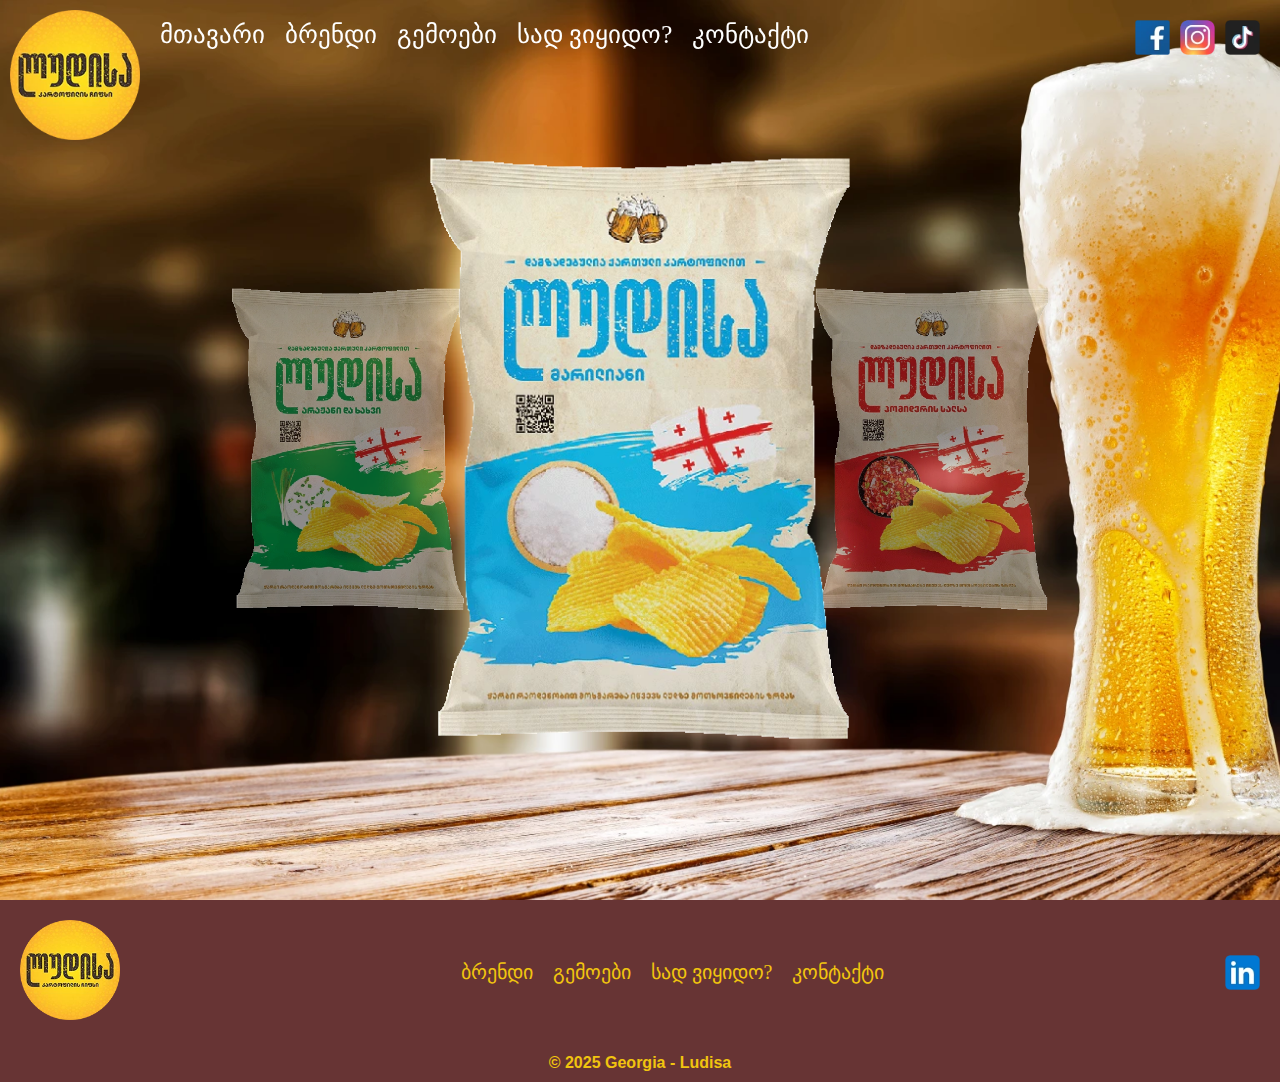
<file: index.html>
<!DOCTYPE html>
<html lang="en">
<head>
  <meta charset="UTF-8">
  <meta name="viewport" content="width=device-width, initial-scale=1.0">
  <link rel="stylesheet" href="style.css">
  <link href="https://db.onlinewebfonts.com/c/e8265e33dfba2c2751ec163c68553e74?family=Gilroy+GEO+Heavy" rel="stylesheet">
  <title>ლუდისა - იქ სადაც ლუდია! | პრემიუმ ქართული ჩიფსი</title>
  <meta name="description" content="პირველი ქართული პრემიარული ნატურალური კარტოფილის ტალღოვანი ჩიფსი. იქ სადაც ლუდია!">
  <meta name="description" lang="en" content="The first Georgian premium natural ripple-cut potato chips. Where there's beer, there's Ludisa!">
  <meta name="keywords" content="ჩიფსი, ქართული ჩიფსი, ლუდი, potato chips, georgian chips, premium chips, beer, ლუდისა, ნატურალური ჩიფსი, კარტოფილის ჩიფსი">
  <meta name="author" content="ლუდისა • Ludisa">
  <meta http-equiv="content-language" content="ka">
  <meta property="og:type" content="website">
  <meta property="og:url" content="https://ludisa.ge/">
  <meta property="og:title" content="ლუდისა - ქართული პრემიალური ჩიფსი">
  <meta property="og:description" content="პირველი ქართული პრემიარული ნატურალური კარტოფილის ტალღოვანი ჩიფსი. იქ სადაც ლუდია!">
  <meta property="og:image" content="https://ludisa.ge/images/socialCover.webp">
  <meta property="og:image:width" content="1200">
  <meta property="og:image:height" content="630">
  <meta property="og:site_name" content="Ludisa Premium Chips">
  <meta name="facebook-domain-verification" content="hthas90vcevnoxhfdril19d4ygnebt" />
  <meta name="twitter:card" content="summary_large_image">
  <meta name="twitter:url" content="https://ludisa.ge/">
  <meta name="twitter:title" content="ლუდისა - ქართული ჩიფსი">
  <meta name="twitter:description" content="პირველი ქართული პრემიალური ნატურალური კარტოფილის ტალღოვანი ჩიფსი. იქ სადაც ლუდია.">
  <meta name="twitter:image" content="https://ludisa.ge/images/socialCover.webp">
  <meta property="og:image:secure_url" content="https://ludisa.ge/images/socialCover.webp">
  <meta property="og:image:type" content="image/webp">
  <link rel="icon" type="image/webp" sizes="16x16" href="/icons/favicon-16x16.webp">
  <link rel="icon" type="image/webp" sizes="32x32" href="/icons/favicon-32x32.webp">
  <link rel="apple-touch-icon" sizes="180x180" href="/icons/apple-touch-icon.webp">
  <link rel="shortcut icon" href="/favicon.ico">
  <link rel="icon" href="/favicon.ico" type="image/x-icon">
  <script type="application/ld+json">
    {
      "@context": "https://schema.org/",
      "@type": "Product",
      "name": "ლუდისა ჩიფსი",
      "description": "პირველი ქართული პრემიარული ნატურალური კარტოფილის ტალღოვანი ჩიფსი. იქ სადაც ლუდია!",
      "brand": {
        "@type": "Brand",
        "name": "ლუდისა"
      },
      "image": "https://ludisa.ge/images/socialCover.webp",
      "offers": {
        "@type": "AggregateOffer",
        "lowPrice": "5.50",
        "highPrice": "7.00",
        "offerCount": "3",
        "priceCurrency": "GEL",
        "availability": "https://schema.org/InStock",
        "itemCondition": "https://schema.org/NewCondition",
        "seller": {
          "@type": "Organization",
          "name": "Ludisa Premium Chips",
          "alternateName": "ლუდისა"
        }
      },
      "isRelatedTo": [
        {
          "@type": "Product",
          "name": "ლუდისა ჩიფსი - მარილიანი",
          "description": "მარილიანი გემოს ქართული პრემიალური ჩიფსი"
        },
        {
          "@type": "Product",
          "name": "ლუდისა ჩიფსი - არაჟანი და ხახვი",
          "description": "არაჟნისა და ხახვის გემოს ქართული პრემიალური ჩიფსი"
        },
        {
          "@type": "Product",
          "name": "ლუდისა ჩიფსი - პომიდვრის სალსა",
          "description": "პომიდვრის სალსას გემოს ქართული პრემიალური ჩიფსი"
        }
      ],
      "areaServed": {
        "@type": "Country",
        "name": "საქართველო"
      }
    }
  </script>
  <script type="application/ld+json">
    {
      "@context": "https://schema.org",
      "@type": "Organization",
      "name": "ლუდისა",
      "url": "https://ludisa.ge",
      "logo": "https://ludisa.ge/images/logo.webp",
      "description": "პირველი ქართული პრემიარული ნატურალური კარტოფილის ტალღოვანი ჩიფსის მწარმოებელი. იქ სადაც ლუდია!",
      "areaServed": {
        "@type": "Country",
        "name": "საქართველო"
      },
      "sameAs": [
        "https://www.facebook.com/ludisa.ge",
        "https://www.instagram.com/ludisapotatochips/",
        "https://www.tiktok.com/@ludisachips",
        "https://www.linkedin.com/company/ludisa/"
      ]
    }
  </script>
  <script type="application/ld+json">
    {
      "@context": "https://schema.org",
      "@type": "WebSite",
      "name": "Ludisa Premium Chips",
      "url": "https://ludisa.ge/",
      "potentialAction": {
        "@type": "SearchAction",
        "target": "https://ludisa.ge/?q={search_term_string}",
        "query-input": "required name=search_term_string"
      }
    }
  </script>
  <script type="application/ld+json">
    {
      "@context": "https://schema.org",
      "@type": "WebPage",
      "name": "Ludisa Premium Chips",
      "description": "Ludisa is the first Georgian premium natural ripple-cut potato chips brand.",
      "url": "https://ludisa.ge"
    }
  </script>
  <!-- Google tag (gtag.js) -->
  <script async src="https://www.googletagmanager.com/gtag/js?id=G-4QZWRJKJT3"></script>
  <script>
    window.dataLayer = window.dataLayer || [];
    function gtag(){dataLayer.push(arguments);}
    gtag('js', new Date());
  
    gtag('config', 'G-4QZWRJKJT3');
  </script>
  <!-- Meta Pixel Code -->
  <script>
    !function(f,b,e,v,n,t,s)
    {if(f.fbq)return;n=f.fbq=function(){n.callMethod?
    n.callMethod.apply(n,arguments):n.queue.push(arguments)};
    if(!f._fbq)f._fbq=n;n.push=n;n.loaded=!0;n.version='2.0';
    n.queue=[];t=b.createElement(e);t.async=!0;
    t.src=v;s=b.getElementsByTagName(e)[0];
    s.parentNode.insertBefore(t,s)}(window, document,'script',
    'https://connect.facebook.net/en_US/fbevents.js');
    fbq('init', '1188966728907900');
    fbq('track', 'PageView');
    fbq('track', 'Lead');
  </script>
  <noscript><img height="1" width="1" style="display:none"
  src="https://www.facebook.com/tr?id=1188966728907900&ev=PageView&noscript=1"
  /></noscript>
  <!-- End Meta Pixel Code -->    
</head>
<body>
  <div id="header"></div> 

  <h1 style="position: absolute; left: -9999px; top:-9999px;">Ludisa Premium Chips</h1>
  <main>
    <div class="carousel-container">
      <div class="carousel" id="image-carousel">
        <!-- Images will be added by JavaScript -->
      </div>
    </div>
  </main>
  
  <div id="footer"></div>
  <script src="headerFooter.js"></script>
  <script src="carousel.js"></script>
</body>
</html>
</file>
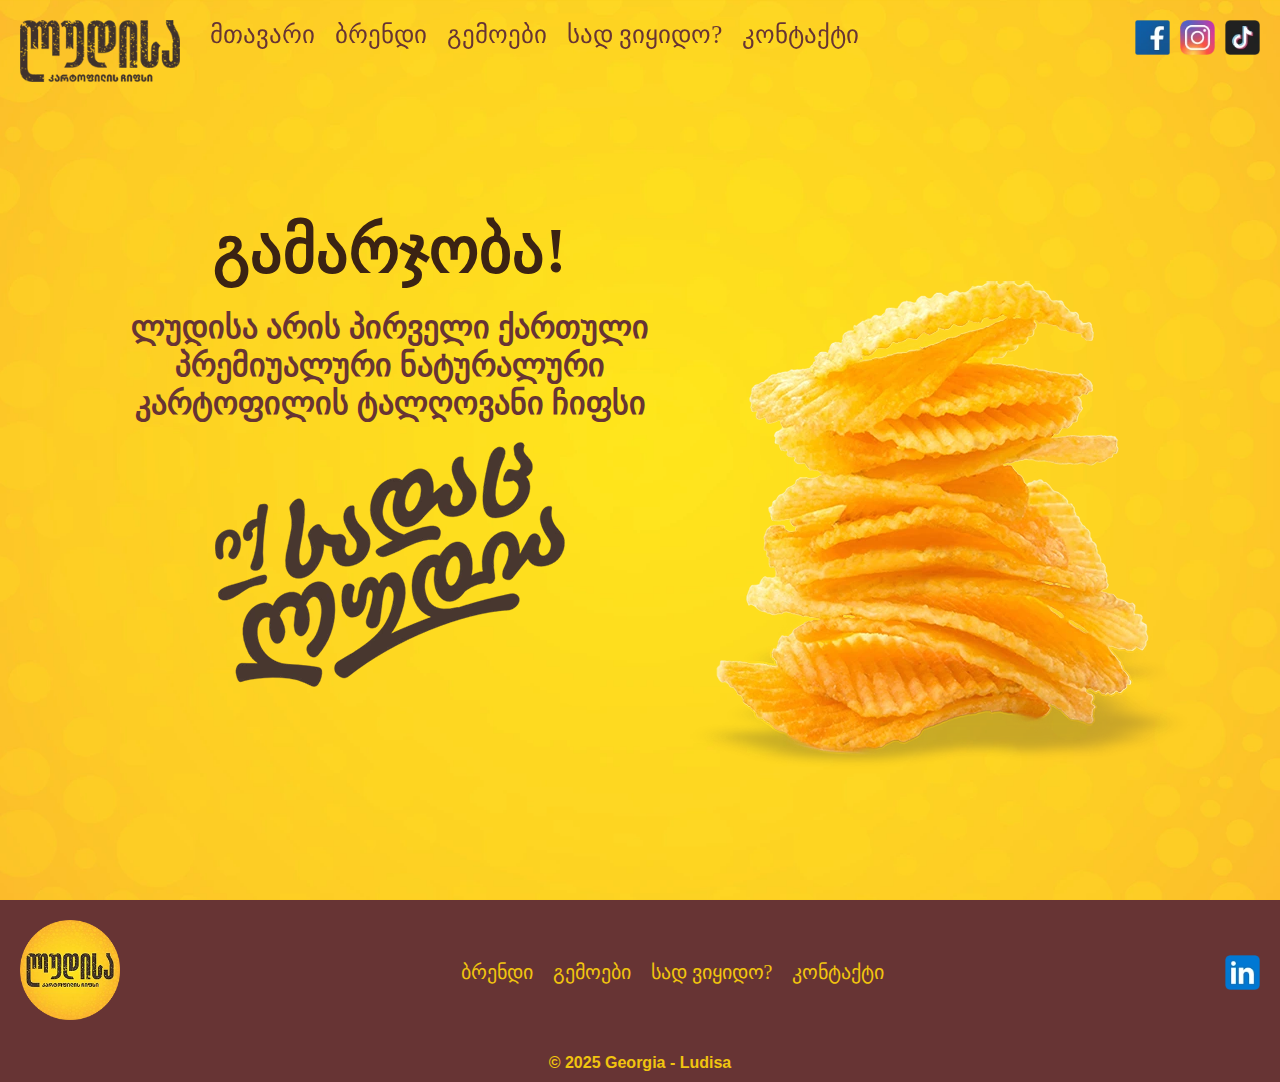
<file: brand.html>
<!DOCTYPE html>
<html lang="en">
<head>
  <meta charset="UTF-8">
  <meta name="viewport" content="width=device-width, initial-scale=1.0">
  <link rel="stylesheet" href="style.css">
  <link href="https://db.onlinewebfonts.com/c/e8265e33dfba2c2751ec163c68553e74?family=Gilroy+GEO+Heavy" rel="stylesheet">
  <title>ლუდისა - ბრენდი | პრემიუმ ქართული ჩიფსი</title>
  <meta name="description" content="პირველი ქართული პრემიარული ნატურალური კარტოფილის ტალღოვანი ჩიფსი. იქ სადაც ლუდია!">
  <meta name="description" lang="en" content="The first Georgian premium natural ripple-cut potato chips. Where there's beer, there's Ludisa!">
  <meta name="keywords" content="ჩიფსი, ქართული ჩიფსი, ლუდი, potato chips, georgian chips, premium chips, beer, ლუდისა, ნატურალური ჩიფსი, კარტოფილის ჩიფსი, ბრენდი, brand">
  <meta name="author" content="ლუდისა • Ludisa">
  <meta http-equiv="content-language" content="ka">
  <meta property="og:type" content="website">
  <meta property="og:url" content="https://ludisa.ge/brand">
  <meta property="og:title" content="ლუდისა - ქართული პრემიალური ჩიფსი">
  <meta property="og:description" content="პირველი ქართული პრემიარული ნატურალური კარტოფილის ტალღოვანი ჩიფსი. იქ სადაც ლუდია!">
  <meta property="og:image" content="https://ludisa.ge/images/socialCover.webp">
  <meta property="og:image:width" content="1200">
  <meta property="og:image:height" content="630">
  <meta property="og:site_name" content="Ludisa Premium Chips">
  <meta name="facebook-domain-verification" content="hthas90vcevnoxhfdril19d4ygnebt" />
  <meta name="twitter:card" content="summary_large_image">
  <meta name="twitter:url" content="https://ludisa.ge/brand">
  <meta name="twitter:title" content="ლუდისა - ქართული ჩიფსი">
  <meta name="twitter:description" content="პირველი ქართული პრემიალური ნატურალური კარტოფილის ტალღოვანი ჩიფსი. იქ სადაც ლუდია.">
  <meta name="twitter:image" content="https://ludisa.ge/images/socialCover.webp">
  <meta property="og:image:secure_url" content="https://ludisa.ge/images/socialCover.webp">
  <meta property="og:image:type" content="image/webp">
  <link rel="icon" type="image/webp" sizes="16x16" href="/icons/favicon-16x16.webp">
  <link rel="icon" type="image/webp" sizes="32x32" href="/icons/favicon-32x32.webp">
  <link rel="apple-touch-icon" sizes="180x180" href="/icons/apple-touch-icon.webp">
  <link rel="shortcut icon" href="/favicon.ico">
  <link rel="icon" href="/favicon.ico" type="image/x-icon">
  <script type="application/ld+json">
    {
      "@context": "https://schema.org/",
      "@type": "Product",
      "name": "ლუდისა ჩიფსი",
      "description": "პირველი ქართული პრემიარული ნატურალური კარტოფილის ტალღოვანი ჩიფსი. იქ სადაც ლუდია!",
      "brand": {
        "@type": "Brand",
        "name": "ლუდისა"
      },
      "image": "https://ludisa.ge/images/socialCover.webp",
      "offers": {
        "@type": "AggregateOffer",
        "lowPrice": "5.50",
        "highPrice": "7.00",
        "offerCount": "3",
        "priceCurrency": "GEL",
        "availability": "https://schema.org/InStock",
        "itemCondition": "https://schema.org/NewCondition",
        "seller": {
          "@type": "Organization",
          "name": "Ludisa Premium Chips",
          "alternateName": "ლუდისა"
        }
      },
      "isRelatedTo": [
        {
          "@type": "Product",
          "name": "ლუდისა ჩიფსი - მარილიანი",
          "description": "მარილიანი გემოს ქართული პრემიალური ჩიფსი"
        },
        {
          "@type": "Product",
          "name": "ლუდისა ჩიფსი - არაჟანი და ხახვი",
          "description": "არაჟნისა და ხახვის გემოს ქართული პრემიალური ჩიფსი"
        },
        {
          "@type": "Product",
          "name": "ლუდისა ჩიფსი - პომიდვრის სალსა",
          "description": "პომიდვრის სალსას გემოს ქართული პრემიალური ჩიფსი"
        }
      ],
      "areaServed": {
        "@type": "Country",
        "name": "საქართველო"
      }
    }
  </script>
  <script type="application/ld+json">
    {
      "@context": "https://schema.org",
      "@type": "Organization",
      "name": "ლუდისა",
      "url": "https://ludisa.ge/brand",
      "logo": "https://ludisa.ge/images/logo.webp",
      "description": "პირველი ქართული პრემიარული ნატურალური კარტოფილის ტალღოვანი ჩიფსის მწარმოებელი. იქ სადაც ლუდია!",
      "areaServed": {
        "@type": "Country",
        "name": "საქართველო"
      },
      "sameAs": [
        "https://www.facebook.com/ludisa.ge",
        "https://www.instagram.com/ludisapotatochips/",
        "https://www.tiktok.com/@ludisachips",
        "https://www.linkedin.com/company/ludisa/"
      ]
    }
  </script>
  <script type="application/ld+json">
    {
      "@context": "https://schema.org",
      "@type": "WebSite",
      "name": "Ludisa Premium Chips",
      "url": "https://ludisa.ge/brand",
      "potentialAction": {
        "@type": "SearchAction",
        "target": "https://ludisa.ge/?q={search_term_string}",
        "query-input": "required name=search_term_string"
      }
    }
  </script>
  <script type="application/ld+json">
    {
      "@context": "https://schema.org",
      "@type": "WebPage",
      "name": "Ludisa Premium Chips",
      "description": "Ludisa is the first Georgian premium natural ripple-cut potato chips brand.",
      "url": "https://ludisa.ge/brand"
    }
  </script>
  <!-- Google tag (gtag.js) -->
  <script async src="https://www.googletagmanager.com/gtag/js?id=G-4QZWRJKJT3"></script>
  <script>
    window.dataLayer = window.dataLayer || [];
    function gtag(){dataLayer.push(arguments);}
    gtag('js', new Date());
  
    gtag('config', 'G-4QZWRJKJT3');
  </script>
  <!-- Meta Pixel Code -->
  <script>
    !function(f,b,e,v,n,t,s)
    {if(f.fbq)return;n=f.fbq=function(){n.callMethod?
    n.callMethod.apply(n,arguments):n.queue.push(arguments)};
    if(!f._fbq)f._fbq=n;n.push=n;n.loaded=!0;n.version='2.0';
    n.queue=[];t=b.createElement(e);t.async=!0;
    t.src=v;s=b.getElementsByTagName(e)[0];
    s.parentNode.insertBefore(t,s)}(window, document,'script',
    'https://connect.facebook.net/en_US/fbevents.js');
    fbq('init', '1188966728907900');
    fbq('track', 'PageView');
    fbq('track', 'Lead');
  </script>
  <noscript><img height="1" width="1" style="display:none"
  src="https://www.facebook.com/tr?id=1188966728907900&ev=PageView&noscript=1"
  /></noscript>
  <!-- End Meta Pixel Code -->  
</head>
<body class="brand-page">
  <div id="header"></div>
  <section id="brand">
    <div>
      <h1>გამარჯობა!</h1>
      <h2>ლუდისა არის პირველი ქართული
        პრემიუალური ნატურალური
        კარტოფილის ტალღოვანი ჩიფსი
      </h2>
      <img class="slog" src="/images/ludisa-chips-slog.webp" alt="ლუდისა პრემიუმ ჩიფსი">
    </div>
    <img class="chips" src="/images/ludisa-chips-premium.webp" alt="ლუდისა პრემიუმ ჩიფსი სლოგანი">
  </section>
  <div id="footer"></div>
  <script src="headerFooter.js"></script>
</body>
</html>
</file>
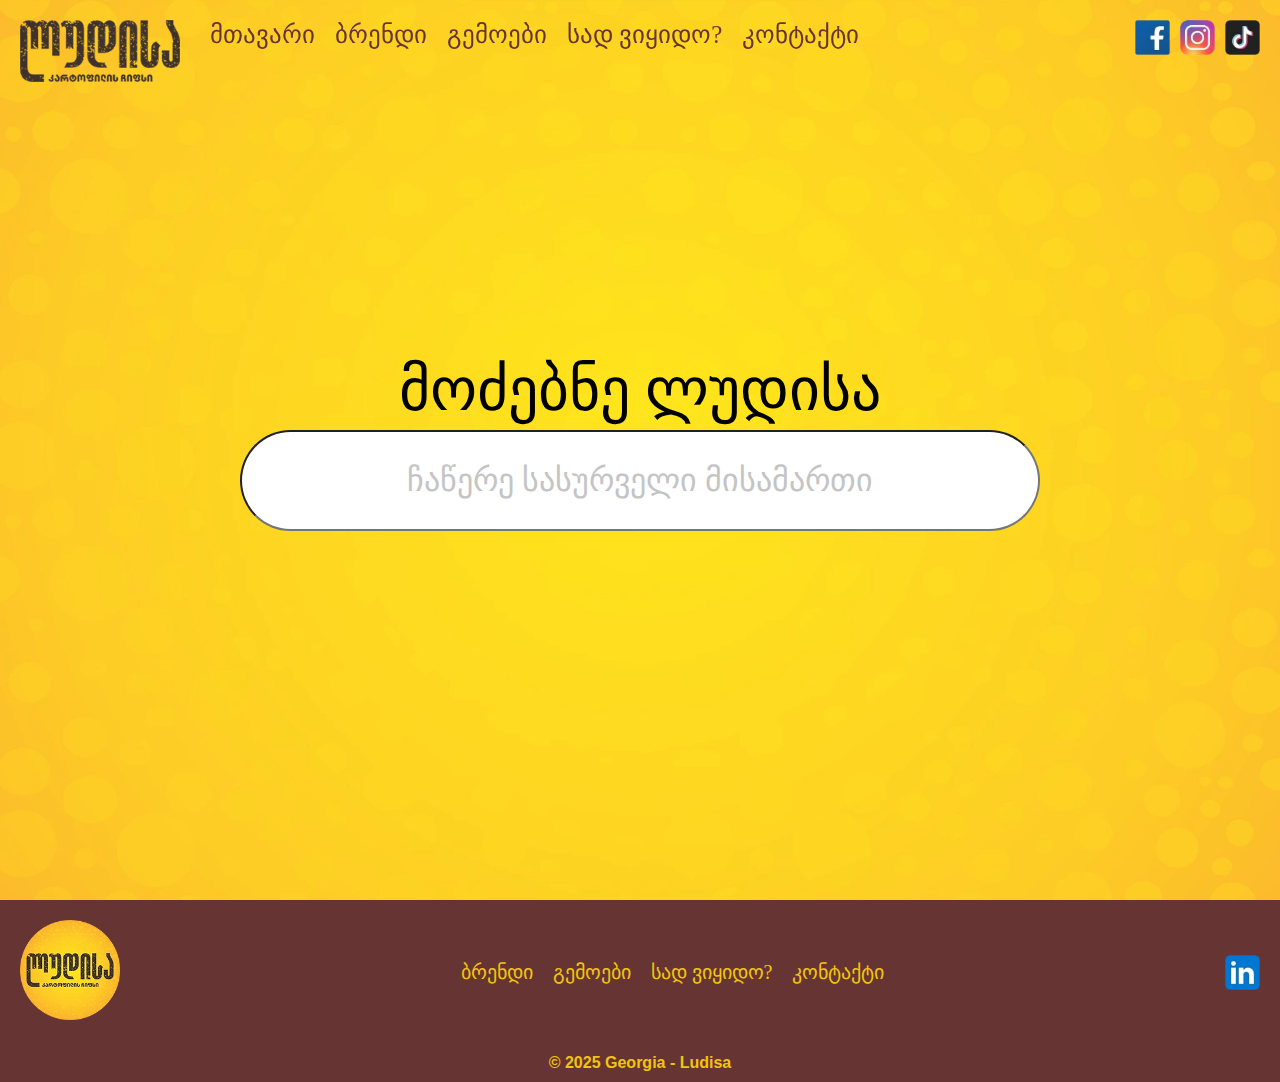
<file: buy.html>
<!DOCTYPE html>
<html lang="en">
<head>
  <meta charset="UTF-8">
  <meta name="viewport" content="width=device-width, initial-scale=1.0">
  <link rel="stylesheet" href="style.css">
  <link href="https://db.onlinewebfonts.com/c/e8265e33dfba2c2751ec163c68553e74?family=Gilroy+GEO+Heavy" rel="stylesheet">
  <title>ლუდისა - სად ვიყიდო? | პრემიუმ ქართული ჩიფსი</title>
  <meta name="description" content="პირველი ქართული პრემიარული ნატურალური კარტოფილის ტალღოვანი ჩიფსი. იქ სადაც ლუდია!">
  <meta name="description" lang="en" content="The first Georgian premium natural ripple-cut potato chips. Where there's beer, there's Ludisa!">
  <meta name="keywords" content="ჩიფსი, ქართული ჩიფსი, ლუდი, potato chips, georgian chips, premium chips, beer, ლუდისა, ნატურალური ჩიფსი, კარტოფილის ჩიფსი, სად ვიყიდო, buy">
  <meta name="author" content="ლუდისა • Ludisa">
  <meta http-equiv="content-language" content="ka">
  <meta property="og:type" content="website">
  <meta property="og:url" content="https://ludisa.ge/buy">
  <meta property="og:title" content="ლუდისა - ქართული პრემიალური ჩიფსი">
  <meta property="og:description" content="პირველი ქართული პრემიარული ნატურალური კარტოფილის ტალღოვანი ჩიფსი. იქ სადაც ლუდია!">
  <meta property="og:image" content="https://ludisa.ge/images/socialCover.webp">
  <meta property="og:image:width" content="1200">
  <meta property="og:image:height" content="630">
  <meta property="og:site_name" content="Ludisa Premium Chips">
  <meta name="facebook-domain-verification" content="hthas90vcevnoxhfdril19d4ygnebt" />
  <meta name="twitter:card" content="summary_large_image">
  <meta name="twitter:url" content="https://ludisa.ge/buy">
  <meta name="twitter:title" content="ლუდისა - ქართული ჩიფსი">
  <meta name="twitter:description" content="პირველი ქართული პრემიალური ნატურალური კარტოფილის ტალღოვანი ჩიფსი. იქ სადაც ლუდია.">
  <meta name="twitter:image" content="https://ludisa.ge/images/socialCover.webp">
  <meta property="og:image:secure_url" content="https://ludisa.ge/images/socialCover.webp">
  <meta property="og:image:type" content="image/webp">
  <link rel="icon" type="image/webp" sizes="16x16" href="/icons/favicon-16x16.webp">
  <link rel="icon" type="image/webp" sizes="32x32" href="/icons/favicon-32x32.webp">
  <link rel="apple-touch-icon" sizes="180x180" href="/icons/apple-touch-icon.webp">
  <link rel="shortcut icon" href="/favicon.ico">
  <link rel="icon" href="/favicon.ico" type="image/x-icon">
  <script type="application/ld+json">
    {
      "@context": "https://schema.org/",
      "@type": "Product",
      "name": "ლუდისა ჩიფსი",
      "description": "პირველი ქართული პრემიარული ნატურალური კარტოფილის ტალღოვანი ჩიფსი. იქ სადაც ლუდია!",
      "brand": {
        "@type": "Brand",
        "name": "ლუდისა"
      },
      "image": "https://ludisa.ge/images/socialCover.webp",
      "offers": {
        "@type": "AggregateOffer",
        "lowPrice": "5.50",
        "highPrice": "7.00",
        "offerCount": "3",
        "priceCurrency": "GEL",
        "availability": "https://schema.org/InStock",
        "itemCondition": "https://schema.org/NewCondition",
        "seller": {
          "@type": "Organization",
          "name": "Ludisa Premium Chips",
          "alternateName": "ლუდისა"
        }
      },
      "isRelatedTo": [
        {
          "@type": "Product",
          "name": "ლუდისა ჩიფსი - მარილიანი",
          "description": "მარილიანი გემოს ქართული პრემიალური ჩიფსი"
        },
        {
          "@type": "Product",
          "name": "ლუდისა ჩიფსი - არაჟანი და ხახვი",
          "description": "არაჟნისა და ხახვის გემოს ქართული პრემიალური ჩიფსი"
        },
        {
          "@type": "Product",
          "name": "ლუდისა ჩიფსი - პომიდვრის სალსა",
          "description": "პომიდვრის სალსას გემოს ქართული პრემიალური ჩიფსი"
        }
      ],
      "areaServed": {
        "@type": "Country",
        "name": "საქართველო"
      }
    }
  </script>
  <script type="application/ld+json">
    {
      "@context": "https://schema.org",
      "@type": "Organization",
      "name": "ლუდისა",
      "url": "https://ludisa.ge/buy",
      "logo": "https://ludisa.ge/images/logo.webp",
      "description": "პირველი ქართული პრემიარული ნატურალური კარტოფილის ტალღოვანი ჩიფსის მწარმოებელი. იქ სადაც ლუდია!",
      "areaServed": {
        "@type": "Country",
        "name": "საქართველო"
      },
      "sameAs": [
        "https://www.facebook.com/ludisa.ge",
        "https://www.instagram.com/ludisapotatochips/",
        "https://www.tiktok.com/@ludisachips",
        "https://www.linkedin.com/company/ludisa/"
      ]
    }
  </script>
  <script type="application/ld+json">
    {
      "@context": "https://schema.org",
      "@type": "WebSite",
      "name": "Ludisa Premium Chips",
      "url": "https://ludisa.ge/buy",
      "potentialAction": {
        "@type": "SearchAction",
        "target": "https://ludisa.ge/?q={search_term_string}",
        "query-input": "required name=search_term_string"
      }
    }
  </script>
  <script type="application/ld+json">
    {
      "@context": "https://schema.org",
      "@type": "WebPage",
      "name": "Ludisa Premium Chips",
      "description": "Ludisa is the first Georgian premium natural ripple-cut potato chips brand.",
      "url": "https://ludisa.ge/buy"
    }
  </script>
  <!-- Google tag (gtag.js) -->
  <script async src="https://www.googletagmanager.com/gtag/js?id=G-4QZWRJKJT3"></script>
  <script>
    window.dataLayer = window.dataLayer || [];
    function gtag(){dataLayer.push(arguments);}
    gtag('js', new Date());
  
    gtag('config', 'G-4QZWRJKJT3');
  </script>
  <!-- Meta Pixel Code -->
  <script>
    !function(f,b,e,v,n,t,s)
    {if(f.fbq)return;n=f.fbq=function(){n.callMethod?
    n.callMethod.apply(n,arguments):n.queue.push(arguments)};
    if(!f._fbq)f._fbq=n;n.push=n;n.loaded=!0;n.version='2.0';
    n.queue=[];t=b.createElement(e);t.async=!0;
    t.src=v;s=b.getElementsByTagName(e)[0];
    s.parentNode.insertBefore(t,s)}(window, document,'script',
    'https://connect.facebook.net/en_US/fbevents.js');
    fbq('init', '1188966728907900');
    fbq('track', 'PageView');
    fbq('track', 'Lead');
  </script>
  <noscript><img height="1" width="1" style="display:none"
  src="https://www.facebook.com/tr?id=1188966728907900&ev=PageView&noscript=1"
  /></noscript>
  <!-- End Meta Pixel Code -->    
</head>
<body class="buy-page">
  <div id="header"></div>
  <section id="buy">
    <div>
      <label for="search">მოძებნე ლუდისა</label>
      <input type="text" id="search" name="search" placeholder="ჩაწერე სასურველი მისამართი">
    </div>
  </section>
  <div id="footer"></div>
  <script src="headerFooter.js"></script>
  <script src="whereToBuy.js"></script>
</body>
</html>
</file>
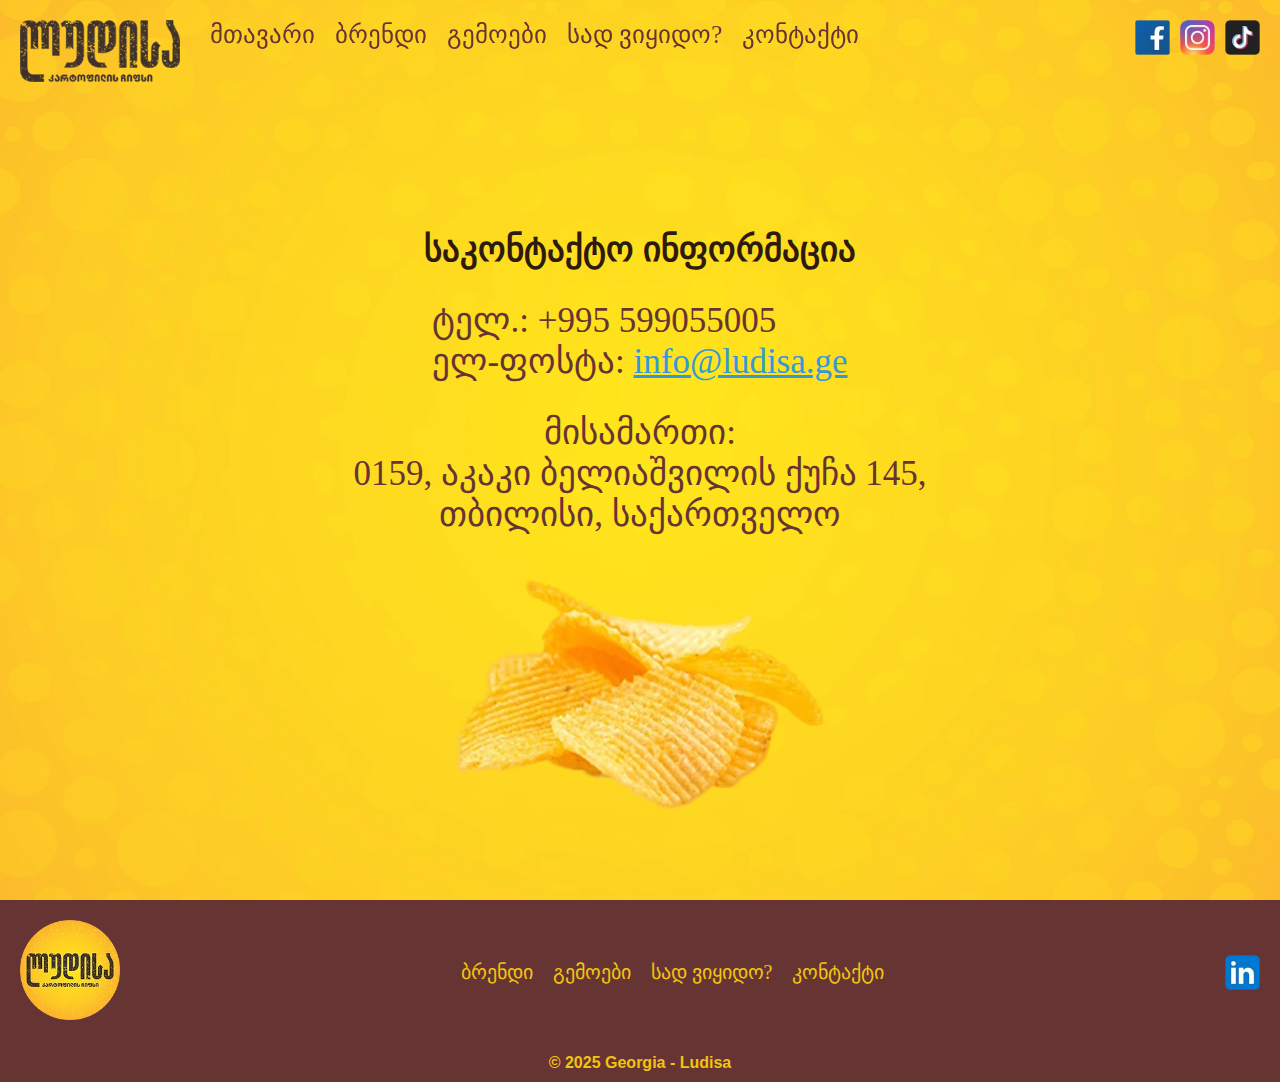
<file: contact.html>
<!DOCTYPE html>
<html lang="en">
<head>
  <meta charset="UTF-8">
  <meta name="viewport" content="width=device-width, initial-scale=1.0">
  <link rel="stylesheet" href="style.css">
  <link href="https://db.onlinewebfonts.com/c/e8265e33dfba2c2751ec163c68553e74?family=Gilroy+GEO+Heavy" rel="stylesheet">
  <title>ლუდისა - კონტაქტი | პრემიუმ ქართული ჩიფსი</title>
  <meta name="description" content="პირველი ქართული პრემიარული ნატურალური კარტოფილის ტალღოვანი ჩიფსი. იქ სადაც ლუდია!">
  <meta name="description" lang="en" content="The first Georgian premium natural ripple-cut potato chips. Where there's beer, there's Ludisa!">
  <meta name="keywords" content="ჩიფსი, ქართული ჩიფსი, ლუდი, potato chips, georgian chips, premium chips, beer, ლუდისა, ნატურალური ჩიფსი, კარტოფილის ჩიფსი, კონტაქტი, contact">
  <meta name="author" content="ლუდისა • Ludisa">
  <meta http-equiv="content-language" content="ka">
  <meta property="og:type" content="website">
  <meta property="og:url" content="https://ludisa.ge/contact">
  <meta property="og:title" content="ლუდისა - ქართული პრემიალური ჩიფსი">
  <meta property="og:description" content="პირველი ქართული პრემიარული ნატურალური კარტოფილის ტალღოვანი ჩიფსი. იქ სადაც ლუდია!">
  <meta property="og:image" content="https://ludisa.ge/images/socialCover.webp">
  <meta property="og:image:width" content="1200">
  <meta property="og:image:height" content="630">
  <meta property="og:site_name" content="Ludisa Premium Chips">
  <meta name="facebook-domain-verification" content="hthas90vcevnoxhfdril19d4ygnebt" />
  <meta name="twitter:card" content="summary_large_image">
  <meta name="twitter:url" content="https://ludisa.ge/contact">
  <meta name="twitter:title" content="ლუდისა - ქართული ჩიფსი">
  <meta name="twitter:description" content="პირველი ქართული პრემიალური ნატურალური კარტოფილის ტალღოვანი ჩიფსი. იქ სადაც ლუდია.">
  <meta name="twitter:image" content="https://ludisa.ge/images/socialCover.webp">
  <meta property="og:image:secure_url" content="https://ludisa.ge/images/socialCover.webp">
  <meta property="og:image:type" content="image/webp">
  <link rel="icon" type="image/webp" sizes="16x16" href="/icons/favicon-16x16.webp">
  <link rel="icon" type="image/webp" sizes="32x32" href="/icons/favicon-32x32.webp">
  <link rel="apple-touch-icon" sizes="180x180" href="/icons/apple-touch-icon.webp">
  <link rel="shortcut icon" href="/favicon.ico">
  <link rel="icon" href="/favicon.ico" type="image/x-icon">
  <script type="application/ld+json">
    {
      "@context": "https://schema.org/",
      "@type": "Product",
      "name": "ლუდისა ჩიფსი",
      "description": "პირველი ქართული პრემიარული ნატურალური კარტოფილის ტალღოვანი ჩიფსი. იქ სადაც ლუდია!",
      "brand": {
        "@type": "Brand",
        "name": "ლუდისა"
      },
      "image": "https://ludisa.ge/images/socialCover.webp",
      "offers": {
        "@type": "AggregateOffer",
        "lowPrice": "5.50",
        "highPrice": "7.00",
        "offerCount": "3",
        "priceCurrency": "GEL",
        "availability": "https://schema.org/InStock",
        "itemCondition": "https://schema.org/NewCondition",
        "seller": {
          "@type": "Organization",
          "name": "Ludisa Premium Chips",
          "alternateName": "ლუდისა"
        }
      },
      "isRelatedTo": [
        {
          "@type": "Product",
          "name": "ლუდისა ჩიფსი - მარილიანი",
          "description": "მარილიანი გემოს ქართული პრემიალური ჩიფსი"
        },
        {
          "@type": "Product",
          "name": "ლუდისა ჩიფსი - არაჟანი და ხახვი",
          "description": "არაჟნისა და ხახვის გემოს ქართული პრემიალური ჩიფსი"
        },
        {
          "@type": "Product",
          "name": "ლუდისა ჩიფსი - პომიდვრის სალსა",
          "description": "პომიდვრის სალსას გემოს ქართული პრემიალური ჩიფსი"
        }
      ],
      "areaServed": {
        "@type": "Country",
        "name": "საქართველო"
      }
    }
  </script>
  <script type="application/ld+json">
    {
      "@context": "https://schema.org",
      "@type": "Organization",
      "name": "ლუდისა",
      "url": "https://ludisa.ge/contact",
      "logo": "https://ludisa.ge/images/logo.webp",
      "description": "პირველი ქართული პრემიარული ნატურალური კარტოფილის ტალღოვანი ჩიფსის მწარმოებელი. იქ სადაც ლუდია!",
      "areaServed": {
        "@type": "Country",
        "name": "საქართველო"
      },
      "sameAs": [
        "https://www.facebook.com/ludisa.ge",
        "https://www.instagram.com/ludisapotatochips/",
        "https://www.tiktok.com/@ludisachips",
        "https://www.linkedin.com/company/ludisa/"
      ]
    }
  </script>
  <script type="application/ld+json">
    {
      "@context": "https://schema.org",
      "@type": "WebSite",
      "name": "Ludisa Premium Chips",
      "url": "https://ludisa.ge/contact",
      "potentialAction": {
        "@type": "SearchAction",
        "target": "https://ludisa.ge/?q={search_term_string}",
        "query-input": "required name=search_term_string"
      }
    }
  </script>
  <script type="application/ld+json">
    {
      "@context": "https://schema.org",
      "@type": "WebPage",
      "name": "Ludisa Premium Chips",
      "description": "Ludisa is the first Georgian premium natural ripple-cut potato chips brand.",
      "url": "https://ludisa.ge/contact"
    }
  </script>
  <!-- Google tag (gtag.js) -->
  <script async src="https://www.googletagmanager.com/gtag/js?id=G-4QZWRJKJT3"></script>
  <script>
    window.dataLayer = window.dataLayer || [];
    function gtag(){dataLayer.push(arguments);}
    gtag('js', new Date());
  
    gtag('config', 'G-4QZWRJKJT3');
  </script>
  <!-- Meta Pixel Code -->
  <script>
    !function(f,b,e,v,n,t,s)
    {if(f.fbq)return;n=f.fbq=function(){n.callMethod?
    n.callMethod.apply(n,arguments):n.queue.push(arguments)};
    if(!f._fbq)f._fbq=n;n.push=n;n.loaded=!0;n.version='2.0';
    n.queue=[];t=b.createElement(e);t.async=!0;
    t.src=v;s=b.getElementsByTagName(e)[0];
    s.parentNode.insertBefore(t,s)}(window, document,'script',
    'https://connect.facebook.net/en_US/fbevents.js');
    fbq('init', '1188966728907900');
    fbq('track', 'PageView');
    fbq('track', 'Lead');
  </script>
  <noscript><img height="1" width="1" style="display:none"
  src="https://www.facebook.com/tr?id=1188966728907900&ev=PageView&noscript=1"
  /></noscript>
  <!-- End Meta Pixel Code -->  
</head>
<body class="contact-page">
  <div id="header"></div>
  <section id="contact">
    <h4>საკონტაქტო ინფორმაცია</h4>
    <div class="contact-info">
      <p>ტელ.: +995 599055005</p>
      <p>ელ-ფოსტა: <a href="mailto:info@ludisa.ge">info@ludisa.ge</a></p>
    </div>
    <div class="contact-address">
      <p>მისამართი:</p>
      <p>0159, აკაკი ბელიაშვილის ქუჩა 145, თბილისი, საქართველო</p>
    </div>
    <img class="miniChips" src="/images/miniChips.webp" alt="ლუდისა პრემიუმ ჩიფსი მინი">
  </section>
  <div id="footer"></div>
  <script src="headerFooter.js"></script>
</body>
</html>
</file>
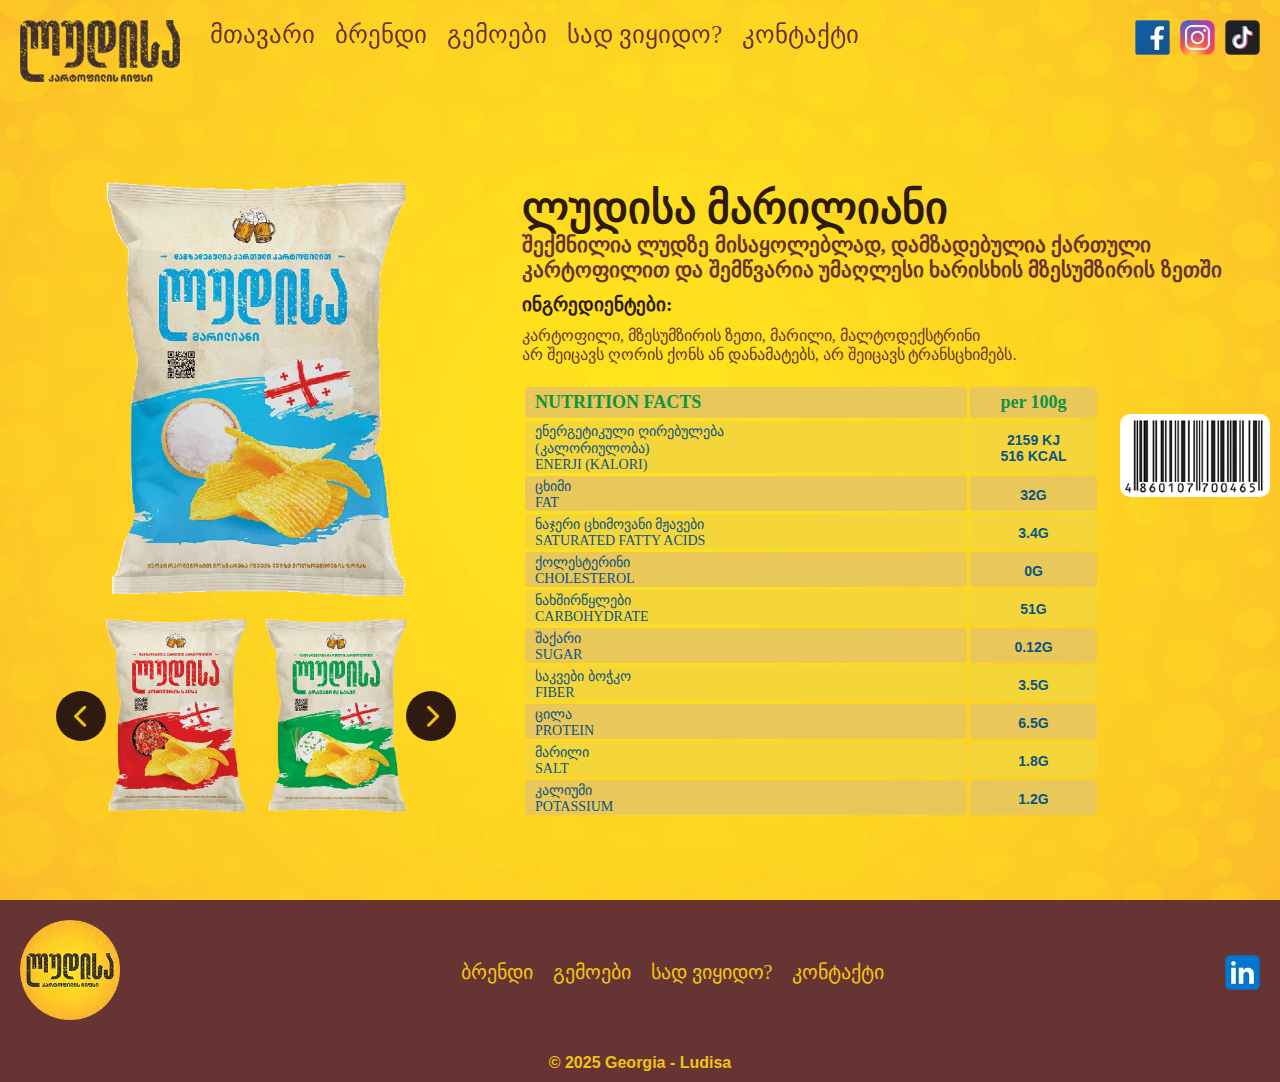
<file: tastes.html>
<!DOCTYPE html>
<html lang="en">
<head>
  <meta charset="UTF-8">
  <meta name="viewport" content="width=device-width, initial-scale=1.0">
  <link rel="stylesheet" href="style.css">
  <link href="https://db.onlinewebfonts.com/c/e8265e33dfba2c2751ec163c68553e74?family=Gilroy+GEO+Heavy" rel="stylesheet">
  <link rel="stylesheet" href="https://cdnjs.cloudflare.com/ajax/libs/font-awesome/6.7.2/css/all.min.css" integrity="sha512-Evv84Mr4kqVGRNSgIGL/F/aIDqQb7xQ2vcrdIwxfjThSH8CSR7PBEakCr51Ck+w+/U6swU2Im1vVX0SVk9ABhg==" crossorigin="anonymous" referrerpolicy="no-referrer" />
  <title>ლუდისა - გემოები | პრემიუმ ქართული ჩიფსი</title>
  <meta name="description" content="პირველი ქართული პრემიარული ნატურალური კარტოფილის ტალღოვანი ჩიფსი. იქ სადაც ლუდია!">
  <meta name="description" lang="en" content="The first Georgian premium natural ripple-cut potato chips. Where there's beer, there's Ludisa!">
  <meta name="keywords" content="ჩიფსი, ქართული ჩიფსი, ლუდი, potato chips, georgian chips, premium chips, beer, ლუდისა, ნატურალური ჩიფსი, კარტოფილის ჩიფსი, გემო, taste">
  <meta name="author" content="ლუდისა • Ludisa">
  <meta http-equiv="content-language" content="ka">
  <meta property="og:type" content="website">
  <meta property="og:url" content="https://ludisa.ge/tastes">
  <meta property="og:title" content="ლუდისა - ქართული პრემიალური ჩიფსი">
  <meta property="og:description" content="პირველი ქართული პრემიარული ნატურალური კარტოფილის ტალღოვანი ჩიფსი. იქ სადაც ლუდია!">
  <meta property="og:image" content="https://ludisa.ge/images/socialCover.webp">
  <meta property="og:image:width" content="1200">
  <meta property="og:image:height" content="630">
  <meta property="og:site_name" content="Ludisa Premium Chips">
  <meta name="facebook-domain-verification" content="hthas90vcevnoxhfdril19d4ygnebt" />
  <meta name="twitter:card" content="summary_large_image">
  <meta name="twitter:url" content="https://ludisa.ge/tastes">
  <meta name="twitter:title" content="ლუდისა - ქართული ჩიფსი">
  <meta name="twitter:description" content="პირველი ქართული პრემიალური ნატურალური კარტოფილის ტალღოვანი ჩიფსი. იქ სადაც ლუდია.">
  <meta name="twitter:image" content="https://ludisa.ge/images/socialCover.webp">
  <meta property="og:image:secure_url" content="https://ludisa.ge/images/socialCover.webp">
  <meta property="og:image:type" content="image/webp">
  <link rel="icon" type="image/webp" sizes="16x16" href="/icons/favicon-16x16.webp">
  <link rel="icon" type="image/webp" sizes="32x32" href="/icons/favicon-32x32.webp">
  <link rel="apple-touch-icon" sizes="180x180" href="/icons/apple-touch-icon.webp">
  <link rel="shortcut icon" href="/favicon.ico">
  <link rel="icon" href="/favicon.ico" type="image/x-icon">
  <script type="application/ld+json">
    {
      "@context": "https://schema.org/",
      "@type": "Product",
      "name": "ლუდისა ჩიფსი",
      "description": "პირველი ქართული პრემიარული ნატურალური კარტოფილის ტალღოვანი ჩიფსი. იქ სადაც ლუდია!",
      "brand": {
        "@type": "Brand",
        "name": "ლუდისა"
      },
      "image": "https://ludisa.ge/images/socialCover.webp",
      "offers": {
        "@type": "AggregateOffer",
        "lowPrice": "5.50",
        "highPrice": "7.00",
        "offerCount": "3",
        "priceCurrency": "GEL",
        "availability": "https://schema.org/InStock",
        "itemCondition": "https://schema.org/NewCondition",
        "seller": {
          "@type": "Organization",
          "name": "Ludisa Premium Chips",
          "alternateName": "ლუდისა"
        }
      },
      "isRelatedTo": [
        {
          "@type": "Product",
          "name": "ლუდისა ჩიფსი - მარილიანი",
          "description": "მარილიანი გემოს ქართული პრემიალური ჩიფსი"
        },
        {
          "@type": "Product",
          "name": "ლუდისა ჩიფსი - არაჟანი და ხახვი",
          "description": "არაჟნისა და ხახვის გემოს ქართული პრემიალური ჩიფსი"
        },
        {
          "@type": "Product",
          "name": "ლუდისა ჩიფსი - პომიდვრის სალსა",
          "description": "პომიდვრის სალსას გემოს ქართული პრემიალური ჩიფსი"
        }
      ],
      "areaServed": {
        "@type": "Country",
        "name": "საქართველო"
      }
    }
  </script>
  <script type="application/ld+json">
    {
      "@context": "https://schema.org",
      "@type": "Organization",
      "name": "ლუდისა",
      "url": "https://ludisa.ge/tastes",
      "logo": "https://ludisa.ge/images/logo.webp",
      "description": "პირველი ქართული პრემიარული ნატურალური კარტოფილის ტალღოვანი ჩიფსის მწარმოებელი. იქ სადაც ლუდია!",
      "areaServed": {
        "@type": "Country",
        "name": "საქართველო"
      },
      "sameAs": [
        "https://www.facebook.com/ludisa.ge",
        "https://www.instagram.com/ludisapotatochips/",
        "https://www.tiktok.com/@ludisachips",
        "https://www.linkedin.com/company/ludisa/"
      ]
    }
  </script>
  <script type="application/ld+json">
    {
      "@context": "https://schema.org",
      "@type": "WebSite",
      "name": "Ludisa Premium Chips",
      "url": "https://ludisa.ge/tastes",
      "potentialAction": {
        "@type": "SearchAction",
        "target": "https://ludisa.ge/?q={search_term_string}",
        "query-input": "required name=search_term_string"
      }
    }
  </script>
  <script type="application/ld+json">
    {
      "@context": "https://schema.org",
      "@type": "WebPage",
      "name": "Ludisa Premium Chips",
      "description": "Ludisa is the first Georgian premium natural ripple-cut potato chips brand.",
      "url": "https://ludisa.ge/tastes"
    }
  </script>
  <!-- Google tag (gtag.js) -->
  <script async src="https://www.googletagmanager.com/gtag/js?id=G-4QZWRJKJT3"></script>
  <script>
    window.dataLayer = window.dataLayer || [];
    function gtag(){dataLayer.push(arguments);}
    gtag('js', new Date());
  
    gtag('config', 'G-4QZWRJKJT3');
  </script>
  <!-- Meta Pixel Code -->
  <script>
    !function(f,b,e,v,n,t,s)
    {if(f.fbq)return;n=f.fbq=function(){n.callMethod?
    n.callMethod.apply(n,arguments):n.queue.push(arguments)};
    if(!f._fbq)f._fbq=n;n.push=n;n.loaded=!0;n.version='2.0';
    n.queue=[];t=b.createElement(e);t.async=!0;
    t.src=v;s=b.getElementsByTagName(e)[0];
    s.parentNode.insertBefore(t,s)}(window, document,'script',
    'https://connect.facebook.net/en_US/fbevents.js');
    fbq('init', '1188966728907900');
    fbq('track', 'PageView');
    fbq('track', 'Lead');
  </script>
  <noscript><img height="1" width="1" style="display:none"
  src="https://www.facebook.com/tr?id=1188966728907900&ev=PageView&noscript=1"
  /></noscript>
  <!-- End Meta Pixel Code -->
</head>
<body class="tastes-page">
  <div id="header"></div>
  <section id="taste">
    <div>
      <div class="slider-container">
        <div class="main-image">
          <img src="/images/onion.webp" alt="ლუდისა მარილიანი ჩიფსი" id="main-img">
        </div>
        <div class="thumbnail-container">
          <div class="thumbnails-wrapper">
            <div class="arrow prev-button"><i class="fas fa-chevron-left"></i></div>
            <div class="thumbnails-scroll">
              <div class="thumbnail" data-index="0">
                <img src="/images/salty.webp" alt="ლუდისა მარილიანი ჩიფსი">
              </div>
              <div class="thumbnail" data-index="1">
                <img src="/images/onion.webp" alt="ლუდისა არაჟანი და ხახვი ჩიფსი">
              </div>
              <div class="thumbnail" data-index="2">
                <img src="/images/tomato.webp" alt="ლუდისა პომიდვრის სალსა ჩიფსი">
              </div>
              <!-- More thumbnails can be added here -->
            </div>
            <div class="arrow next-button"><i class="fas fa-chevron-right"></i></div>
          </div>
        </div>
      </div>  
      <div class="description-container">
        <div class="description active" data-index="0">
          <h2>ლუდისა მარილიანი</h2>
          <h3>შექმნილია ლუდზე მისაყოლებლად, დამზადებულია ქართული კარტოფილით
            და შემწვარია უმაღლესი ხარისხის მზესუმზირის ზეთში</h3>
          <h4>ინგრედიენტები:</h4>
          <p>კარტოფილი, მზესუმზირის ზეთი, მარილი, მალტოდექსტრინი</p>
          <p>არ შეიცავს ღორის ქონს ან დანამატებს, არ შეიცავს ტრანსცხიმებს.</p>
          <div class="table-container">
            <table cellpadding="8" cellspacing="0">
              <tr>
                <th>NUTRITION FACTS</th>
                <th>per 100g</th>
              </tr>
              <tr>
                <td>
                  <p>ენერგეტიკული ღირებულება (კალორიულობა)</p>
                  <p>ENERJI (KALORI)</p>
                </td>
                <td>
                  <p>2159 KJ</p>
                  <p>516 KCAL</p>
                </td>
              </tr>
              <tr>
                <td>
                  <p>ცხიმი</p>
                  <p>FAT</p>
                </td>
                <td>32G</td>
              </tr>
              <tr>
                <td>
                  <p>ნაჯერი ცხიმოვანი მჟავები</p>
                  <p>SATURATED FATTY ACIDS</p>
                </td>
                <td>3.4G</td>
              </tr>
              <tr>
                <td>
                  <p>ქოლესტერინი</p>
                  <p>CHOLESTEROL</p>
                </td>
                <td>0G</td>
              </tr>
              <tr>
                <td>
                  <p>ნახშირწყლები</p>
                  <p>CARBOHYDRATE</p>
                </td>
                <td>51G</td>
              </tr>
              <tr>
                <td>
                  <p>შაქარი</p>
                  <p>SUGAR</p>
                </td>
                <td>0.12G</td>
              </tr>
              <tr>
                <td>
                  <p>საკვები ბოჭკო</p>
                  <p>FIBER</p>
                </td>
                <td>3.5G</td>
              </tr>
              <tr>
                <td>
                  <p>ცილა</p>
                  <p>PROTEIN</p>
                </td>
                <td>6.5G</td>
              </tr>
              <tr>
                <td>
                  <p>მარილი</p>
                  <p>SALT</p>
                </td>
                <td>1.8G</td>
              </tr>
              <tr>
                <td>
                  <p>კალიუმი</p>
                  <p>POTASSIUM</p>
                </td>
                <td>1.2G</td>
              </tr>
            </table>
            <img src="/images/saltBarCode.webp" alt=""> 
          </div>      
        </div>
        <div class="description active" data-index="1">
          <h2>ლუდისა ხახვი და არაჟანი</h2>
          <h3>შექმნილია ლუდზე მისაყოლებლად, დამზადებულია ქართული კარტოფილით
            და შემწვარია უმაღლესი ხარისხის მზესუმზირის ზეთში</h3>
          <h4>ინგრედიენტები:</h4>
          <p>კარტოფილი, ნატურალური არომატიზატორი "არაჟანი და ხახვი", მარილი, შაქარი, ხახვი, შრატის ფხვნილი (რძისგან), დექსტროზა (სიმინდი), მალტოდექსტრინი (სიმინდი, კარტოფილი), ნაღების ფხვნილი, მჟავიანობის რეგულატორი, მცენარეული ზეთი (მზესუმზირა, რაფსის თესლი), სანელებლების ექსტრაქტი (ხახვი).</p>
          <p>არ შეიცავს ღორის ქონს ან დანამატებს, არ შეიცავს ტრანსცხიმებს.</p>
          <div class="table-container">
            <table cellpadding="8" cellspacing="0">
              <tr>
                <th>NUTRITION FACTS</th>
                <th>per 100g</th>
              </tr>
              <tr>
                <td>
                  <p>ენერგეტიკული ღირებულება (კალორიულობა)</p>
                  <p>ENERJI (KALORI)</p>
                </td>
                <td>
                  <p>2231 KJ</p>
                  <p>533 KCAL</p>
                </td>
              </tr>
              <tr>
                <td>
                  <p>ცხიმი</p>
                  <p>FAT</p>
                </td>
                <td>32G</td>
              </tr>
              <tr>
                <td>
                  <p>ნაჯერი ცხიმოვანი მჟავები</p>
                  <p>SATURATED FATTY ACIDS</p>
                </td>
                <td>3.4G</td>
              </tr>
              <tr>
                <td>
                  <p>ქოლესტერინი</p>
                  <p>CHOLESTEROL</p>
                </td>
                <td>0G</td>
              </tr>
              <tr>
                <td>
                  <p>ნახშირწყლები</p>
                  <p>CARBOHYDRATE</p>
                </td>
                <td>57G</td>
              </tr>
              <tr>
                <td>
                  <p>შაქარი</p>
                  <p>SUGAR</p>
                </td>
                <td>2.5G</td>
              </tr>
              <tr>
                <td>
                  <p>საკვები ბოჭკო</p>
                  <p>FIBER</p>
                </td>
                <td>3.6G</td>
              </tr>
              <tr>
                <td>
                  <p>ცილა</p>
                  <p>PROTEIN</p>
                </td>
                <td>6.5G</td>
              </tr>
              <tr>
                <td>
                  <p>მარილი</p>
                  <p>SALT</p>
                </td>
                <td>1.8G</td>
              </tr>
              <tr>
                <td>
                  <p>კალიუმი</p>
                  <p>POTASSIUM</p>
                </td>
                <td>1.2G</td>
              </tr>
            </table>
            <img src="/images/onionBarCode.webp" alt=""> 
          </div>      
        </div>
        <div class="description active" data-index="2">
          <h2>ლუდისა პომიდვრის სალსა</h2>
          <h3>შექმნილია ლუდზე მისაყოლებლად, დამზადებულია ქართული კარტოფილით
            და შემწვარია უმაღლესი ხარისხის მზესუმზირის ზეთში</h3>
          <h4>ინგრედიენტები:</h4>
          <p>კარტოფილი, მზესუმზირის ზეთი, ნატურალური არომატიზატორი "პომიდორი სალსა", შაქარი, მარილი, მალტოდექსტრინი (სიმინდი, კარტოფილი),  მჟავიანობის რეგულატორი (ლიმონის მჟავა), სანელებლების მიქსი.</p>
          <p>არ შეიცავს ღორის ქონს ან დანამატებს, არ შეიცავს ტრანსცხიმებს.</p>
          <div class="table-container">
            <table cellpadding="8" cellspacing="0">
              <tr>
                <th>NUTRITION FACTS</th>
                <th>per 100g</th>
              </tr>
              <tr>
                <td>
                  <p>ენერგეტიკული ღირებულება (კალორიულობა)</p>
                  <p>ENERJI (KALORI)</p>
                </td>
                <td>
                  <p>2219 KJ</p>
                  <p>530 KCAL</p>
                </td>
              </tr>
              <tr>
                <td>
                  <p>ცხიმი</p>
                  <p>FAT</p>
                </td>
                <td>32G</td>
              </tr>
              <tr>
                <td>
                  <p>ნაჯერი ცხიმოვანი მჟავები</p>
                  <p>SATURATED FATTY ACIDS</p>
                </td>
                <td>3.4G</td>
              </tr>
              <tr>
                <td>
                  <p>ქოლესტერინი</p>
                  <p>CHOLESTEROL</p>
                </td>
                <td>0G</td>
              </tr>
              <tr>
                <td>
                  <p>ნახშირწყლები</p>
                  <p>CARBOHYDRATE</p>
                </td>
                <td>55G</td>
              </tr>
              <tr>
                <td>
                  <p>შაქარი</p>
                  <p>SUGAR</p>
                </td>
                <td>2.5G</td>
              </tr>
              <tr>
                <td>
                  <p>საკვები ბოჭკო</p>
                  <p>FIBER</p>
                </td>
                <td>3.5G</td>
              </tr>
              <tr>
                <td>
                  <p>ცილა</p>
                  <p>PROTEIN</p>
                </td>
                <td>6.5G</td>
              </tr>
              <tr>
                <td>
                  <p>მარილი</p>
                  <p>SALT</p>
                </td>
                <td>1.4G</td>
              </tr>
              <tr>
                <td>
                  <p>კალიუმი</p>
                  <p>POTASSIUM</p>
                </td>
                <td>1.2G</td>
              </tr>
            </table>
            <img src="/images/tomatoBarCode.webp" alt=""> 
          </div>      
        </div>
      </div>
    </div>
  </section>
  <div id="footer"></div>
  <script src="headerFooter.js"></script>
  <script src="tastes.js"></script>
  
</body>
</html>
</file>
<file: style.css>
@import url(https://db.onlinewebfonts.com/c/e8265e33dfba2c2751ec163c68553e74?family=Gilroy+GEO+Heavy);

@font-face {
  font-family: "Gilroy GEO Heavy";
  src: url("https://db.onlinewebfonts.com/t/e8265e33dfba2c2751ec163c68553e74.eot");
  src: url("https://db.onlinewebfonts.com/t/e8265e33dfba2c2751ec163c68553e74.eot?#iefix")format("embedded-opentype"),
  url("https://db.onlinewebfonts.com/t/e8265e33dfba2c2751ec163c68553e74.woff2")format("woff2"),
  url("https://db.onlinewebfonts.com/t/e8265e33dfba2c2751ec163c68553e74.woff")format("woff"),
  url("https://db.onlinewebfonts.com/t/e8265e33dfba2c2751ec163c68553e74.ttf")format("truetype"),
  url("https://db.onlinewebfonts.com/t/e8265e33dfba2c2751ec163c68553e74.svg#Gilroy GEO Heavy")format("svg");
}

* {
  margin: 0;
  padding: 0;
  box-sizing: border-box;
}

html {
  scroll-behavior: smooth;
  user-select: none;
  background-color: #f1c40f;
}

/* header */
/* header */
/* header */

nav {
  position: fixed;
  display: flex;
  justify-content: flex-start;
  align-items: flex-start;
  width: 100%;
  padding: 30px;
  z-index: 1000;
  max-width: 2000px;
  margin: 0 auto;
  left: 0;
  right: 0;
  transition: all 0.3s ease;
}

nav.scrolled {
  background-color: rgba(241, 196, 15, 0.9);
  padding: 0; 
  box-shadow: 0 2px 10px rgba(0, 0, 0, 0.1);
}

nav.scrolled ul .active {
  color: rgb(46,26,15);
}

nav.scrolled ul li a {
  color: rgb(103,52,52);
}

nav.scrolled ul li a:hover {
  color: rgb(46,26,15);
}

nav.scrolled .mainLogo {
  display: none !important;
}

nav.scrolled .logo {
  display: block !important;
}

/* Adjust logo size when scrolled if needed */
nav.scrolled .logoDiv a img {
  max-width: 150px; /* Adjust as needed */
  transition: all 0.3s ease;
  padding: 25px 0 15px 25px;
}

/* Keep original size when not scrolled */
nav .logoDiv a img {
  transition: all 0.3s ease;
}

nav .logo {
  padding: 25px;
}

.toggler {
  display: none;
}

nav ul {
  display: flex;
  justify-content: center;
  align-items: center;
  list-style: none;
  padding: 20px;
}

nav ul .active {
  color: #f1c40f;
}

nav ul li a {
  text-decoration: none;
  color: white;
  padding: 10px 20px;
  transition: all 0.3s ease;
  font-family: "Gilroy GEO Heavy";
  font-size: 32px;
  white-space: nowrap;
}

nav ul li a:hover {
  color: #f1c40f;
}

.brand-page nav ul li a, .tastes-page nav ul li a, .contact-page nav ul li a, .buy-page nav ul li a {
  color: rgb(103,52,52);
}

.brand-page nav ul li a:hover, .tastes-page nav ul li a:hover, .contact-page nav ul li a:hover, .buy-page nav ul li a:hover {
  color: rgb(46,26,15);
}

.brand-page nav ul .active, .tastes-page nav ul .active, .contact-page nav ul .active, .buy-page nav ul .active {
  color: rgb(46,26,15);
}

.socialMedia {
  display: flex;
  justify-content: flex-end;
  align-items: center;
  padding: 25px;
  flex: 1;
  gap: 10px;
}

.socialMedia a {
  text-decoration: none;
  transition: 0.3s all;
}

.socialMedia a img {
  max-width: 35px;
}

.socialMedia a:hover {
  scale: 1.1;
}
/* main */
/* main */
/* main */

main {
  display: flex;
  align-items: center;
  justify-content: center;
  height: 100%;
  min-height: 130vh;
  background-image: url('/images/mainBackClean.webp');
  background-size: cover;
  background-position: top;
  background-repeat: no-repeat;
  position: relative;
  overflow: hidden;
}

.carousel-container {
  position: relative;
  width: 100%;
  height: auto; /* Changed from fixed 500px */
  min-height: 300px; /* Add minimum height */
  aspect-ratio: 16/9; /* Maintain aspect ratio */
  display: flex;
  justify-content: center;
  align-items: center;
  user-select: none;
  touch-action: pan-y;
}

.carousel {
  position: relative;
  display: flex;
  align-items: center;
  justify-content: center;
  height: 100%;
  width: 100%;
  max-width: 2000px;
  perspective: 1000px;
}

.carousel-item {
  position: absolute;
  display: flex;
  justify-content: center;
  align-items: center;
  transition: transform 0.5s ease, opacity 0.3s ease;
  transition: transform 0.3s ease, opacity 0.3s ease; /* Smooth transitions when released */
  z-index: 1;
  opacity: 0.6;
  cursor: grab;
}

.carousel-item[style*="opacity: 1"] {
  cursor: pointer; /* Pointer cursor only for items with opacity 1 */
}

.carousel-item.active {
  z-index: 2;
  opacity: 1;
  transform: translateX(0) scale(1.2);
  cursor: grab;
}

.carousel-item.active:active {
  cursor: grabbing !important;
  transition: none;
}

.carousel.dragging .carousel-item {
   transition: none;
   cursor: grabbing !important; /* This will override any other cursor setting */
}

.carousel-item img {
  max-height: 50vh; /* Limit to viewport height */
  max-width: 50vw; /* Limit to viewport width */
  width: auto;
  height: auto;
  object-fit: contain;
  pointer-events: none;
}

.carousel-item.left {
  transform: translateX(-80%) scale(0.8);
}

.carousel-item.right {
  transform: translateX(80%) scale(0.8);
}

.carousel.dragging .carousel-item {
  transition: none;
}


/* Brand page */
/* Brand page */
/* Brand page */
#brand {
  font-family: "Gilroy GEO Heavy";
  font-size: 32px;
  background-image: url('/images/background.webp');
  height: 100%;
  min-height: 100vh;
  background-size: cover;
  background-repeat: no-repeat;
  background-position: top;
  color: white;
  display: flex;
  justify-content: center;
  align-items: center;
  position: relative;
}

#brand div {
  display: flex;
  justify-content: center;
  align-items: center;
  flex-direction: column;
  gap: 20px;
}

#brand div h1 {
 color: rgb(59,35,19);
}

#brand div h2 {
  max-width: 600px;
  text-align: center;
  color: rgb(103,52,52);
  font-size: 32px;
}

#brand .chips {
  width: 100%;
  max-width: 500px;
  margin-top: 150px;
}

/* tastes */
/* tastes */
/* tastes */
#taste {
  font-family: "Gilroy GEO Heavy";
  font-size: 32px;
  background-image: url('/images/background.webp');
  height: 100%;
  min-height: 100vh;
  background-size: cover;
  background-repeat: no-repeat;
  background-position: center;
  display: flex;
  justify-content: center;
  align-items: center;
}

#taste > div {
  display: flex;
  justify-content: center;
  position: relative;
  overflow-x: hidden;
  max-width: 2000px;
  margin: 0 auto;
}

#taste > div > div {
  margin-top: 150px;
} 

.slider-container {
  position: relative;
  width: 40%;
  margin: 0 auto;
  padding: 10px;
}

.main-image {
  display: flex;
  justify-content: center;
  margin-bottom: 20px;
  transition: all 0.5s ease;
}

.main-image img {
  width: 100%;
  max-width: 300px;
  height: auto;
  transition: all 0.5s ease;
}

.thumbnail-container {
  display: flex;
  justify-content: center;
  align-items: center;
  position: relative;
}

.thumbnails-wrapper {
  width: 100%;
  max-width: 400px; 
  position: relative;
  flex-shrink: 0;
  display: flex;
  justify-content: center;
  align-items: center;
}

.thumbnails-scroll {
  display: flex;
  justify-content: center; 
  transition: transform 0.3s ease;
  gap: 20px;
}

.thumbnail {
  width: 100%;
  max-width: 150px;
  cursor: pointer;
  transition: all 0.3s ease;
  opacity: 1;
  display: flex ;
}

.thumbnail:hover {
  opacity: 1;
  transform: translateY(-5px);
}

.thumbnail img {
  width: 100%; /* Full width of the thumbnail container */
  height: auto; /* Maintain aspect ratio */
}

/* Hide the active thumbnail */
.thumbnail.hidden {
  display: none;
}

.arrow {
  display: flex;
  align-items: center;
  justify-content: center;
  width: 50px;
  height: 50px;
  border-radius: 50%;
  background-color: rgb(46,26,15);
  color: #f1c40f;
  font-size: 24px;
  cursor: pointer;
  transition: background 0.3s;
  flex-shrink: 0;
}

.arrow:hover {
  background-color: rgb(103,52,52);
}

/* Animation classes */
.slide-in-right {
  animation: slideInRight 0.5s forwards;
}

.slide-in-left {
  animation: slideInLeft 0.5s forwards;
}

.slide-out-right {
  animation: slideOutRight 0.5s forwards;
}

.slide-out-left {
  animation: slideOutLeft 0.5s forwards;
}

@keyframes slideInRight {
  from { transform: translateX(100%); opacity: 0; }
  to { transform: translateX(0); opacity: 1; }
}

@keyframes slideInLeft {
  from { transform: translateX(-100%); opacity: 0; }
  to { transform: translateX(0); opacity: 1; }
}

@keyframes slideOutRight {
  from { transform: translateX(0); opacity: 1; }
  to { transform: translateX(100%); opacity: 0; }
}

@keyframes slideOutLeft {
  from { transform: translateX(0); opacity: 1; }
  to { transform: translateX(-100%); opacity: 0; }
}

/* Description container */
.description-container {
  display: grid;
  min-height: 100px;
  width: 60%;
  padding: 10px;
}

.description {
  grid-area: 1 / 1; /* All descriptions in the same grid cell */
  opacity: 0;
  max-height: 0;
  overflow: hidden;
  visibility: hidden;
  transition: opacity 2s, visibility 2s;
  max-width: 900px;
  font-size: 16px;
}

.description.active {
  opacity: 1;
  max-height: 1000px; /* Set to a value larger than your content will need */
  visibility: visible;
}

.description h2 {
  color: rgb(46,26,15);
  font-size: 3.125em;
}

.description h3 {
  color: rgb(103,52,52);
  font-size: 1.5em;
}

.description h4 {
  color: rgb(46,26,15);
  font-size: 1.375em;
  padding: 10px 0;
}

.description > p {
  color: rgb(103,52,52);
  font-size: 1.125em;
}

/* table */
.table-container {
  display: flex;
  justify-content: space-between;
  align-items: flex-start;
  margin-top: 20px;
  gap: 40px;
}

.table-container img {
  margin-top: 30px;
  border-radius: 10px;
}

table {
  border-collapse: separate;
  border-spacing: 3px 3px;
  width: 100%;
  max-width: 600px;
}

th {
  color:rgb(14,148,71);
  font-family: "Gilroy GEO Heavy";
  font-size: 18px;
  padding: 5px 10px 5px 10px;
  text-align: left;
  background-color: rgb(233,199,88);
  border-radius: 4px;
}

table th:first-child {
  text-align: left;
}

table th:last-child {
  text-align: center;
}

td, td p {
  color: rgb(10,84,133);
  font-size: 14px;
  max-width: 300px;
}

tr td:last-child {
  white-space: nowrap;
}

td {
  padding: 2px 10px 0px 10px;
  border-radius: 4px;
}

table td:first-child {
  text-align: left;
}

table td:last-child {
  text-align: center;
  font-family: Arial, Helvetica, sans-serif;
  font-weight: bold;
}

/* Odd-numbered data row cells */
tr:nth-child(odd):not(:first-child) td {
  background-color: rgb(233,199,88);
}

/* Even-numbered data row cells */
tr:nth-child(even):not(:first-child) td {
  background-color: rgb(245,214,58);
}

/* where to buy */
/* where to buy */
/* where to buy */

#buy {
  font-family: "Gilroy GEO Heavy";
  background-image: url('/images/background.webp');
  height: 100%;
  min-height: 100vh;
  background-size: cover;
  background-repeat: no-repeat;
  background-position: center;
  display: flex;
  justify-content: center;
  align-items: center;
  position: relative;
  flex-direction: column;
  width: 100%;
}

#buy > div {
  display: flex;
  justify-content: center;
  align-items: center;
  flex-direction: column;
  width: 100%;
  position: relative;
  max-width: 1000px;
  padding: 10px; /* Initial padding */
  transition: padding 0.3s ease; /* Smooth transition */
}

#buy div label {
  font-size: 60px;
  display: block;
  margin-bottom: 5px;
}

#buy div input {
  width: 100%;
  max-width: 800px;
  padding: 30px;
  border-radius: 70px;
  font-size: 32px;
  font-family: "Gilroy GEO Heavy";
  display: flex;
  justify-content: center;
  align-items: center;
  text-align: center;
  outline: none;
}

.search-results {
  position: relative;
  width: 100%;
  max-width: 800px;
  margin-top: 15px;
  border-radius: 10px;
  z-index: 50;
  left: 0;
  top: 100%;
  display: flex;
  flex-direction: column;
  align-items: center;
  background-color: white;
  box-shadow: 0 4px 8px rgba(0, 0, 0, 0.1);
  overflow: hidden; /* Hide overflow for rounded corners */
}

/* Header container - always visible */
.header-container {
  position: sticky;
  top: 0;
  width: 100%;
  z-index: 10;
  background-color: white;
  box-shadow: 0 2px 4px rgba(0, 0, 0, 0.1);
}

.result-header {
  display: flex;
  width: 100%;
  padding: 15px;
  font-weight: bold;
  border-bottom: 2px solid #f0f0f0;
  background-color: #f8f8f8;
}

.header-address, .header-market {
  padding: 10px;
  text-align: left;
}

.header-address {
  flex: 1.5;
  border-right: 1px solid #e0e0e0;
}

.header-market {
  flex: 1;
  text-align: center;
}

/* Scrollable results container */
.results-scrollable {
  width: 100%;
  max-height: 60vh;
  overflow-y: auto;
  display: flex;
  flex-direction: column;
}

.result-item {
  display: flex;
  width: 100%;
  padding: 15px;
  cursor: pointer;
  border-bottom: 1px solid #f0f0f0;
  transition: background-color 0.2s ease;
}

.result-item:hover {
  background-color: #f5f5f5;
}

.store-address, .store-market {
  padding: 10px;
  text-align: left;
}

.store-address {
  flex: 1.5;
  color: #333;
  border-right: 1px solid #e0e0e0;
}

.store-market {
  flex: 1;
  color: #666;
  text-align: center;
}

.no-results {
  color: #666;
  text-align: center;
  font-style: italic;
  padding: 30px;
  width: 100%;
}

/* Target the placeholder text */
#search::placeholder {
  color: #c4c4c4;
  opacity: 1;
}

#search::-webkit-input-placeholder { /* Chrome/Opera/Safari */
  color: #c4c4c4;
}
#search::-moz-placeholder { /* Firefox 19+ */
  color: #c4c4c4;
}
#search:-ms-input-placeholder { /* IE 10+ */
  color: #c4c4c4;
}
#search:-moz-placeholder { /* Firefox 18- */
  color: #c4c4c4;
}

/* Custom scrollbar for better appearance */
.results-scrollable::-webkit-scrollbar {
  width: 8px;
}

.results-scrollable::-webkit-scrollbar-track {
  background: #f1f1f1;
  border-radius: 10px;
}

.results-scrollable::-webkit-scrollbar-thumb {
  background: #c4c4c4;
  border-radius: 10px;
}

.results-scrollable::-webkit-scrollbar-thumb:hover {
  background: #a8a8a8;
}

/* contact */
/* contact */
/* contact */

#contact {
  font-family: "Gilroy GEO Heavy";
  background-image: url('/images/background.webp');
  height: 100%;
  min-height: 100vh;
  background-size: cover;
  background-repeat: no-repeat;
  background-position: center;
  display: flex;
  justify-content: center;
  align-items: center;
  position: relative;
  flex-direction: column;
  gap: 30px;
  font-size: 16px;
}

.contact-info {
  text-align: left;
}

.contact-address {
  text-align: center;
}

#contact h4 {
  color: rgb(46,26,15);
  font-size: 2.188em;
  margin-top: 150px;
  text-align: center;
}

#contact p {
  color: rgb(103,52,52);
  font-size: 2.188em;
  max-width: 700px;
}

#contact p a {
  color: #3498db;
}

.miniChips {
  width: 100%;
  max-width: 400px;
}

/* footer */
/* footer */
/* footer */
footer {
  background: rgb(103,52,52);
}

footer > div {
  display: flex;
  justify-content: space-between;
  align-items: center;
  padding: 20px;
}

.mainLogoFoot{
  max-width: 100px;
}

footer ul {
  display: flex;
  justify-content: center;
  align-items: center;
  list-style: none;
}

footer ul li a {
  text-decoration: none;
  color: #f1c40f;
  padding: 10px;
  font-size: 20px;
  transition: 0.3s all;
  white-space: nowrap;
  font-family: "Gilroy GEO Heavy";
}

footer ul li a:hover {
  color: #ffda45;
  border-bottom: 1px solid #ffda45;
}

footer .socialMedia {
  flex: 0;
  max-width: 100px;
  padding: 0;
}

footer .socialMedia a {
  display: flex;
  justify-content: center;
  align-items: center;
}

footer p {
  color: #f1c40f;
  padding: 10px;
  text-align: center;
  font-family: Arial, Helvetica, sans-serif;
  font-weight: bold;
}

/* responsive */
/* responsive */
/* responsive */
@media (max-width: 1800px) {
  main {
    min-height: 100vh;
  }
}

@media (max-width: 1580px) {
  nav {
    padding: 10px;
  }

  nav ul {
    padding: 10px;
  }

  nav ul li a {
    font-size: 25px;
    padding: 5px 10px;
  }

  nav .logo {
    padding: 18px;
  }

  nav .logo {
    padding: 10px;
    max-width: 180px;
  }

  nav .mainLogo {
    max-width: 130px;
  }

  nav.scrolled .logoDiv a img {
    padding: 15px;
    max-width: 130px;
  }

  .socialMedia {
    padding: 10px;
  }
 }

@media (max-width: 1330px) {
  #taste > div > div {
    margin-top: 100px;
  }

  .description {
    font-size: 14px;
  }

  .table-container img {
    max-width: 150px;
  }

  .table-container {
    gap: 20px;
  }
}

@media (max-width: 990px) or (max-height:700px) { 
  main {
    background-image: url('/images/mainBackCleanMobile.webp');
  }
}

@media (max-width: 1135px) {
  nav {
    padding: 10px;
  }

  nav ul {
    padding: 5px;
  }

  nav ul li a {
    font-size: 20px;
    padding: 5px;
  }

  nav .logo {
    padding: 0;
    padding-top: 10px;
    max-width: 105px;
  }

  nav .mainLogo {
    max-width: 90px;
  }

  nav.scrolled .logoDiv a img {
    padding: 10px;
    max-width: 120px;
  }

  .socialMedia {
    padding: 5px;
    gap: 5px;
  }

  .socialMedia a img {
    max-width: 30px;
  }
 }

@media (max-width: 990px) {
  #brand {
    align-items: flex-start;
  }

  #brand div {
    position: relative;
    z-index: 1;
    margin-top: 100px;
    padding: 10px;
  }

  .chips {
    position: absolute;
    opacity: 0.7;
    bottom: 0;
  }

  .description {
    font-size: 12px;
  }

  .table-container {
    gap: 10px;
  }
}

@media (max-width: 820px) {
  /* MENU STYLES */
  .menu-wrap {
    position: fixed;
    top: 20px;
    left: 10px;
    z-index: 10;
    height: 40px;
    width: 40px;
    transition: 0.3s all;
  }
  
  .menu-wrap .toggler {
    display: block;
    position: absolute;
    top: 0;
    left: 0;
    z-index: 2;
    cursor: pointer;
    width: 40px;
    height: 40px;
    opacity: 0;
  }
  
  .menu-wrap .hamburger {
    position: absolute;
    top: 0;
    left: 0;
    z-index: 1;
    width: 40px;
    height: 40px;
    background: rgb(46,26,15);
    display: flex;
    align-items: center;
    justify-content: center;
    border-radius: 50%;
  }
  
  /* Hamburger Line */
  /* Hamburger Grid (Default) */
  .menu-wrap .hamburger > div {
    display: grid;
    grid-template-columns: repeat(3, 4px);
    grid-template-rows: repeat(3, 4px);
    gap: 4px;
    width: 20px;
    height: 20px;
    transition: all 0.4s ease;
  }

  .menu-wrap .hamburger > div span {
    width: 4px;
    height: 4px;
    background: #f1c40f;
    border-radius: 50%;
    display: block;
    transition: all 0.4s ease;
  }
  
  /* Hamburger Lines - Top & Bottom */
  .menu-wrap .hamburger > div::before,
  .menu-wrap .hamburger > div::after {
    content: '';
    position: absolute;
    z-index: 1;
    top: -10px;
    width: 100%;
    height: 2px;
    background: inherit;
  }
  
  /* Moves Line Down */
  .menu-wrap .hamburger > div::after {
    top: 10px;
  }

  .menu-wrap .toggler:checked + .hamburger {
    background: rgb(103,52,52);
    transition: 0.5s all;
  }
  
  /* Toggler Animation */
  .menu-wrap .toggler:checked + .hamburger > div {
    display: block;
    position: relative;
    width: 24px;
    height: 24px;
  }

  .menu-wrap .toggler:checked + .hamburger > div span {
    position: absolute;
    width: 100%;
    height: 2px;
    background: #f1c40f;
    border-radius: 0;
  }

  .menu-wrap .toggler:checked + .hamburger > div span {
    display: none; /* Hide middle dot */
  }

  .menu-wrap .toggler:checked + .hamburger > div span:nth-child(1) {
    display: block;
    transform: rotate(90deg);
    top: 50%;
    left: 0;
  }

  .menu-wrap .toggler:checked + .hamburger > div span:nth-child(3) {
    display: block;
    transform: rotate(0deg);
    top: 50%;
    left: 0;
  }

  /* Turns Lines Into X */
  .menu-wrap .toggler:checked + .hamburger > div:before,
  .menu-wrap .toggler:checked + .hamburger > div:after {
    top: 0;
    transform: rotate(90deg);
  }
  
  /* Rotate On Hover When Checked */
  .menu-wrap .toggler:checked:hover + .hamburger > div {
    transform: rotate(225deg);
  }
  
  /* Show Menu */
  .menu-wrap .toggler:checked ~ .menu {
    visibility: visible;
  }
  
  .menu-wrap .toggler:checked ~ .menu > div {
    transform: scale(1);
    transition-duration: 0.9s;
  }
  
  .menu-wrap .toggler:checked ~ .menu > div > div {
    opacity: 1;
    transition:  opacity 0.1s ease 0.1s;
  }
  
  .menu-wrap .menu {
    position: fixed;
    top: 0;
    left: 0;
    width: 100%;
    height: 100%;
    visibility: hidden;
    overflow: hidden;
    display: flex;
    align-items: center;
    justify-content: center;
  }
  
  .menu-wrap .menu > div {
    background: #000000e1;
    border-radius: 50%;
    width: 400vw;
    height: 400vw;
    display: flex;
    flex: none;
    align-items: center;
    justify-content: center;
    transform: scale(0);
    transition: all 0.4s ease;
  }
  
  .menu-wrap .menu > div > div {
    text-align: center;
    max-width: 90vw;
    max-height: 100vh;
    opacity: 0;
    transition: opacity 0.4s ease;
  }

  nav.scrolled .menu-wrap {
    top: 10px;
    left: 5px;
  }

  nav ul {
    flex-direction: column;
  }
  
  .menu-wrap .menu > div > div > ul > li {
    list-style: none;
    color: #f1c40f;
    padding: 1rem;
  }
  
  .menu-wrap .menu > div > div > ul > li > a {
    color: inherit;
    text-decoration: none;
    transition: color 0.4s ease;
    font-size: 40px;
  }

  .socialMedia {
    justify-content: flex-end;
    padding-right: 10px;
    padding-top: 12px;
  }

  nav.scrolled {
    padding-bottom: 10px;
  }

  .logoDiv {
    position: absolute;
    left: 50%;
    transform: translateX(-83%);
  }

  nav.scrolled .logoDiv {
    transform: translateX(-77%);
  }

  main {
    background-image: url('/images/background.webp');
  }

  nav .mainLogo {
    display: none !important;
  }

  nav .logo {
    display: block !important;
  }

  nav ul .active {
    color: rgb(46,26,15);
  }

  nav ul li a { 
    color: rgb(103,52,52);
  }

  nav ul li a:hover { 
    color: rgb(46,26,15);
  }

  #taste > div {
    flex-direction: column;
  }

  #taste > div > div {
    margin-top: 60px;
  }

  #taste > div > div:last-child {
    margin-top: 0;
  }

  .slider-container, .description-container {
    width: 100%;
    padding: 10px;
  }

  .slider-container {
    display: flex;
    align-items: center;
    justify-content: space-evenly;
    padding-bottom: 0;
  }

  .thumbnails-wrapper {
    max-width: 370px;
    
  }

  .arrow {
    width: 30px;
    height: 30px;
    font-size: 16px;
  }

  .arrow:hover {
    background-color: rgb(46,26,15);
  }

  .arrow:active {
    background-color: rgb(103,52,52);
  }

  .main-image img {
    max-width: 150px;
  }

  .thumbnail {
    max-width: 75px;
  }

  .description h3 {
    font-size: 1.125em;
  }

  .description h2, .description h4, .description h3, .description > p {
    text-align: center;
  }

  .table-container {
    flex-direction: column;
    justify-content: center;
    align-items: center;
    width: 100%;
  }

  table {
    max-width: 100%;
  }

  .table-container img {
    margin-top: 0;
  }

  #contact h4 {
    margin-top: 100px;
  }

  #buy div label {
    font-size: 40px;
  }

  #buy div input {
    font-size: 20px;
    padding: 15px;
  }

  #contact {
    font-size: 14px;
    padding: 10px;
  }
}

@media (max-width: 768px) {
  .carousel-item.active {
    transform: translateX(0) scale(1.1);
  }
  
  .carousel-item.left {
    transform: translateX(-60%) scale(0.7); 
  }
  
  .carousel-item.right {
    transform: translateX(60%) scale(0.7); 
  }

  .result-item, .result-header {
    flex-direction: column;
  }

  .header-address {
    border-right: none;
    border-bottom: 1px solid #e0e0e0;
  }
  
  .store-address, .store-market, .header-address, .header-market {
    width: 100%;
    flex: none;
    text-align: center;
  }

  .store-address {
    border-right: none;
  }

  .result-header {
    border-bottom: 2px dotted #b6b6b6;
    padding: 0;
  }

  .result-item {
    padding: 0;
  }
  
  .results-scrollable {
    max-height: 50vh;
  }

  footer > div {
    padding: 10px;
  }

  footer ul li a {
    font-size: 16px;
  }

  .mainLogoFoot {
    max-width: 70px;
  }
}

@media (max-width: 535px) {
  footer ul {
    flex-wrap: wrap;
    gap: 5px;
  }

  footer ul li a {
    padding: 5px;
    font-size: 14px;
  }

  footer p {
    font-size: 16px;
  }

  .mainLogoFoot {
    max-width: 40px;
  }

  footer p {
    font-size: 12px;
  }
}

@media (max-width: 450px) or (max-height: 600px) {
  nav .mainLogo {
    max-width: 70px;
  }

  #brand div h1 {
    font-size: 35px;
  }

  #brand div h2 {
    font-size: 23px;
  }

  #brand .slog {
    max-width: 250px;
  }

  .slider-container {
    flex-wrap: wrap;
  }

  .description h2 {
    font-size: 24px;
  }

  .description h3 {
    font-size: 16px;
  }

  #buy div label {
    font-size: 33px;
    white-space: nowrap;
  }

  #buy div input {
    font-size: 16px;
  }

  #contact {
    font-size: 9px;
  }
  
  .contact-info {
    text-align: center;
  }

  #buy div input {
    padding: 15px;
  }

  .store-address, .store-market, .header-address, .header-market {
    padding: 5px;
    font-size: 16px;
  }

  .description h3 {
    font-size: 1.125em;
  }

  .description h2, .description h4, .description h3, .description > p {
    text-align: center;
  }
}

@media (max-height: 500px) and (max-width: 768px){
  nav ul {
    flex-direction: row;
    flex-wrap: wrap;
  }

  nav ul li a {
    background: rgb(103,52,52);
    border-radius: 10px;
    padding: 10px;
  }

  #buy div input {
    padding: 15px;
  }

  #buy > div {
    padding: 90px 10px 10px 10px;
  }
}
</file>
